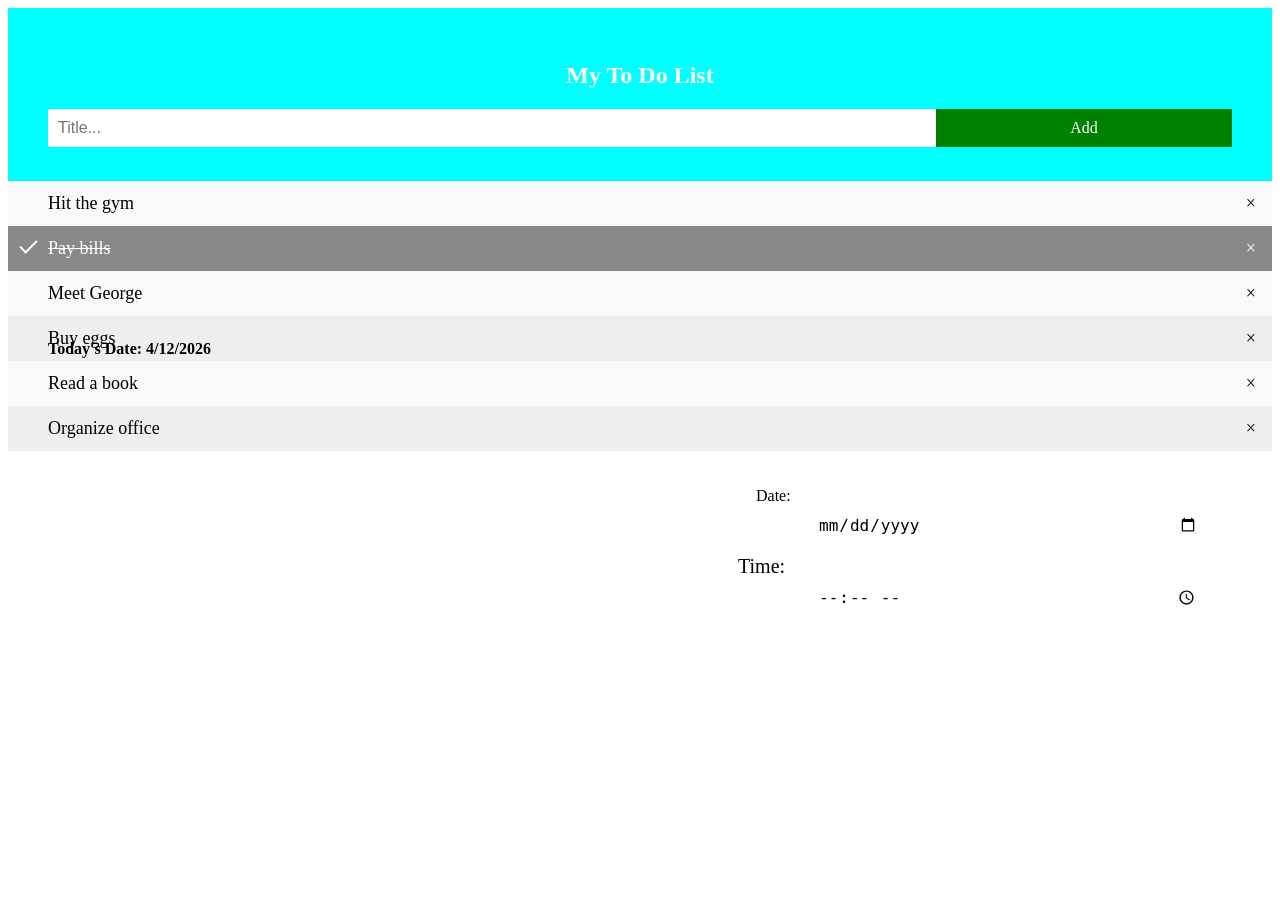
<file: Index.html>
<!DOCTYPE html>
<html lang="en">
<head>
    <meta charset="UTF-8">
    <meta name="viewport" content="width=device-width, initial-scale=1.0">
    <title>Creation of an TO-do-list</title>
    <link rel="stylesheet"href="To_do.css">
    <link rel="stylesheet" href="https://cdnjs.cloudflare.com/ajax/libs/font-awesome/6.5.1/css/all.min.css" integrity="sha512-DTOQO9RWCH3ppGqcWaEA1BIZOC6xxalwEsw9c2QQeAIftl+Vegovlnee1c9QX4TctnWMn13TZye+giMm8e2LwA==" crossorigin="anonymous" referrerpolicy="no-referrer" />
</head>
<body>

     <div id="myDIV" class="header">
        <h2>My To Do List</h2>
        <input type="text" id="myInput" placeholder="Title...">
        <span onclick="newElement()" class="addBtn">Add</span>
      </div>
      
      <ul id="myUL">
        <li>Hit the gym</li>
        <li class="checked">Pay bills</li>
        <li>Meet George</li>
        <li>Buy eggs</li>
        <li>Read a book</li>
        <li>Organize office</li>
      </ul>
      <div id="date">
       <input type="text" id="task" name="task"><br><br>
      <label for="date">Date:</label>
    </div>
      <input type="date" id="date" name="date">
      <div id="Time">
      <label for="time">Time:</label>
    </div>
      <input type="time" id="time" name="time"> 
    
      
    <div id="todaysDate"></div>
    <ul id="todoList"></ul>


    <!-- <input id="datePicker" type="date" />
<input type="button" id="test" value="test"/> -->
<script src="ToDo.js"></script>
</body>
</html>
</file>
<file: To_do.css>
* {
    box-sizing: border-box;
  }
  
  /* Remove margins and padding from the list */
  ul {
    margin: 0;
    padding: 0;
  }
  
  /* Style the list items */
  ul li {
    cursor: pointer;
    position: relative;
    padding: 12px 8px 12px 40px;
    background: #eee;
    font-size: 18px;
    transition: 0.2s;
  
    /* make the list items unselectable */
    -webkit-user-select: none;
    -moz-user-select: none;
    -ms-user-select: none;
    user-select: none;
  }
  
  /* Set all odd list items to a different color (zebra-stripes) */
  ul li:nth-child(odd) {
    background: #f9f9f9;
  }
  
  /* Darker background-color on hover */
  ul li:hover {
    background: #ddd;
  }
  
  /* When clicked on, add a background color and strike out text */
  ul li.checked {
    background: #888;
    color: #fff;
    text-decoration: line-through;
  }
  
  /* Add a "checked" mark when clicked on */
  ul li.checked::before {
    content: '';
    position: absolute;
    border-color: #fff;
    border-style: solid;
    border-width: 0 2px 2px 0;
    top: 10px;
    left: 16px;
    transform: rotate(45deg);
    height: 15px;
    width: 7px;
  }
  
  /* Style the close button */
  .close {
    position: absolute;
    right: 0;
    top: 0;
    padding: 12px 16px 12px 16px;
   
  }
  
  .close:hover {
  background-color: #f44336;
    color: white;
    background-image:"fa-solid fa-trash";
  }
  
  /* Style the header */
  .header {
    /* background-color: #f44336; */
    background-color: aqua;
    padding: 34px 40px;
    color: white;
    text-align: center;
  }
  
  /* Clear floats after the header */
  .header:after {
    content: "";
    display: table;
    clear: both;
  }
  
  /* Style the input */
  input {
    margin: 0;
    border: none;
    border-radius: 0;
    width: 75%;
    padding: 10px;
    float: left;
    font-size: 16px;
    /* margin-left: -10px; */
    /* border: gold; */
  }
  
  /* Style the "Add" button */
  .addBtn {
    padding: 10px;
    width: 25%;
    background: green;
    color:white;
    float: left;
    text-align: center;
    font-size: 16px;
    cursor: pointer;
    transition: 0.3s;
    border-radius: 0;
  }
  
  .addBtn:hover {
    background-color: #bbb;
  }

ul {
    list-style-type: none;
    padding: 0;
}

li {
    background-color: #f4f4f4;
    padding: 10px;
    margin-bottom: 5px;
}
#todaysDate{
  margin-top: -170px;
  z-index:20;
  /* position: fixed; */
  margin-left: -100px;
  padding-top: 5px;
  padding-bottom: 5px;
  margin-left: 40px;
  font-weight: bolder;
  position:sticky;

  
}
input[type="date"]{
  
  /* background-color:; */
  width:400px;
  margin-left: 800px;
}
input[type="time"]{
  /* color: #fff; */
  /* background-color: black; */
  margin-top: 30px;
  width: 400px;
  margin-left: 800px;
  border-style: black;
}
#Time label{
  margin-top: 50px;
  color:black;
  position: absolute;
  margin-left: -900px;
  font-size: large;
  font-size: 20px;
  margin-left: -470px;
}
#date label{
  margin-left: -200px;
  margin-top: 90px;
  font-size: 20;
  
}
@media screen and(max-width:1024px) {
body{
  background-color:red;
}
}
</file>
